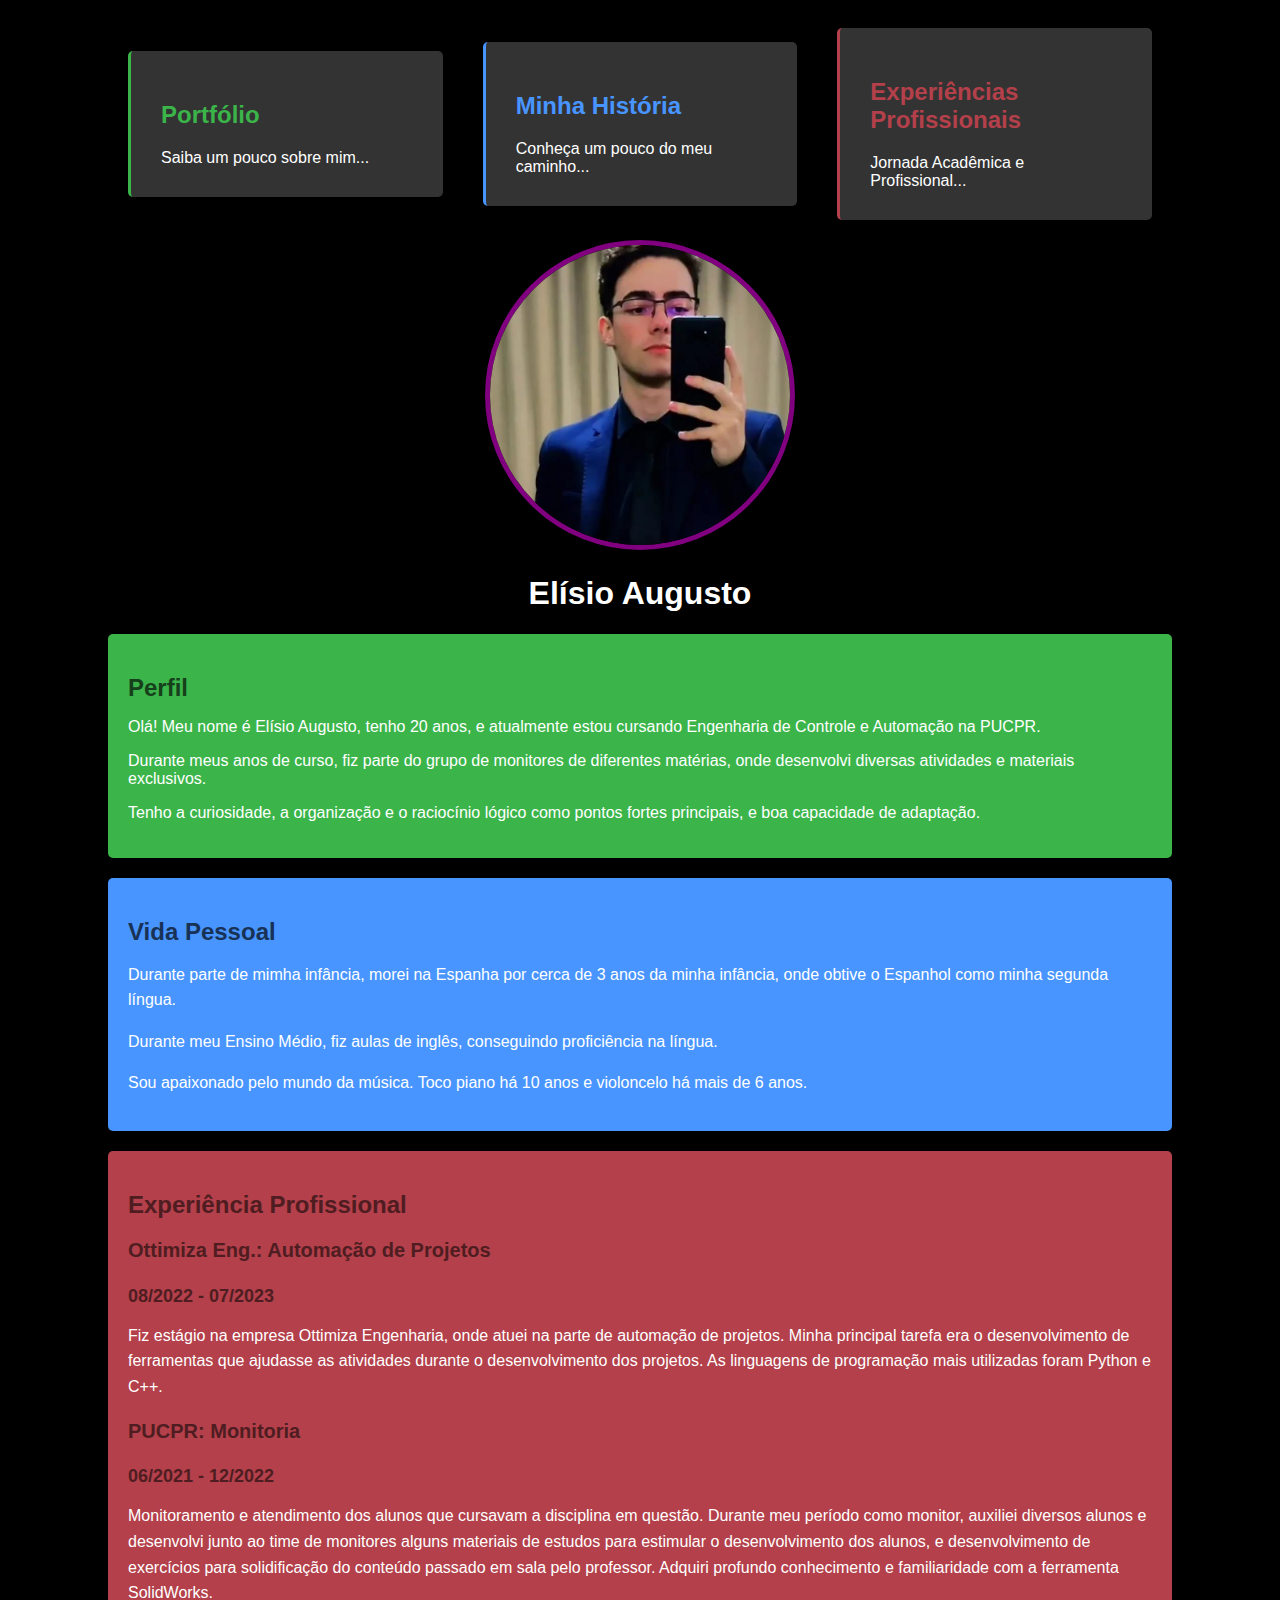
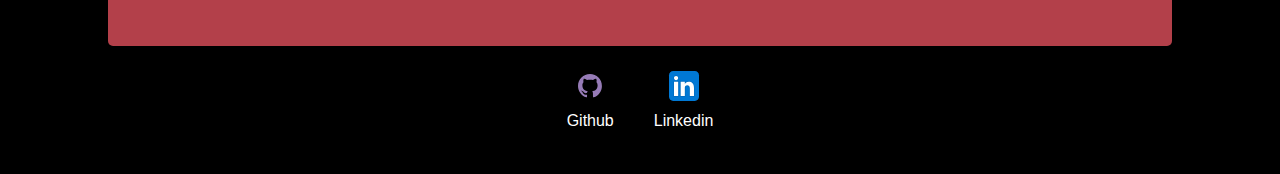
<file: index.html>
<!DOCTYPE html>
<html lang="pt-br">
    <head>
        <meta charset="UTF-8">
        <meta name="viewport" content="width=device-width, initial-scale=1.0">
        <title>Portifólio</title>
        <link rel="stylesheet" href="index.css">
    </head>

    <body>
        <div class="inicial">
            <nav>
                <div class="row">
                    <div class="card green">
                        <h2>Portfólio</h2>
                        <a href="index.html">Saiba um pouco sobre mim...</a>
                    </div>
            
                    <div class="card blue">
                        <h2>Minha História</h2>
                        <a href="pessoal.html">Conheça um pouco do meu caminho...</a>
                    </div>
            
                    <div class="card red">
                        <h2>Experiências Profissionais</h2>
                        <a href="profissional.html">Jornada Acadêmica e Profissional...</a>
                    </div>
                </div>
            </nav>
        
            <header>
                <div class="center">
                    <img src="./img/fotoPerfil.jpg" alt="">
                    <h1>Elísio Augusto</h1>
                </div>
            </header>
        </div>

        <div class="container">
            <main>
                <section class="profile">
                    <h2>Perfil</h2>

                    <p>Olá! Meu nome é Elísio Augusto, tenho 20 anos, e atualmente estou cursando Engenharia de Controle e Automação na PUCPR.</p>
                    <p>Durante meus anos de curso, fiz parte do grupo de monitores de diferentes matérias, onde desenvolvi diversas atividades e materiais exclusivos.</p>
                    <p>Tenho a curiosidade, a organização e o raciocínio lógico como pontos fortes principais, e boa capacidade de adaptação.</p>
                </section>
                
                <section class="personal-life">
                    <h2>Vida Pessoal</h2>

                    <p>Durante parte de mimha infância, morei na Espanha por cerca de 3 anos da minha infância, onde obtive o Espanhol como minha segunda língua.</p>
                    <p>Durante meu Ensino Médio, fiz aulas de inglês, conseguindo proficiência na língua.</p>
                    <p>Sou apaixonado pelo mundo da música. Toco piano há 10 anos e violoncelo há mais de 6 anos.</p>
                </section>
                
                <section class="professional-experience">
                    <h2>Experiência Profissional</h2>

                    <div class="experience">
                        <h3>Ottimiza Eng.: Automação de Projetos</h3>
                        <h4>08/2022 - 07/2023</h4>

                        <p>Fiz estágio na empresa Ottimiza Engenharia, onde atuei na parte de automação de projetos. 
                            Minha principal tarefa era o desenvolvimento de ferramentas que ajudasse as atividades durante o desenvolvimento dos projetos. As linguagens de programação 
                            mais utilizadas foram Python e C++. 
                        </p>
                    </div>

                    <div class="experience">
                        <h3>PUCPR: Monitoria</h3>
                        <h4>06/2021 - 12/2022</h4>

                        <p>Monitoramento e atendimento dos alunos que cursavam a disciplina em questão. Durante meu período como monitor, auxiliei diversos 
                            alunos e desenvolvi junto ao time de monitores alguns materiais de estudos para estimular o desenvolvimento dos alunos, e
                            desenvolvimento de exercícios para solidificação do conteúdo passado em sala pelo professor. Adquiri profundo conhecimento e 
                            familiaridade com a ferramenta SolidWorks.
                        </p>
                    </div>
                </section>
            </main>
        
            <footer>
                <a href="https://github.com/ElisioAugusto" target="_blank" rel="noopener noreferrer">
                    <img src="./img/github.svg">
                    <p>Github</p>
                </a>
                <a href="https://www.linkedin.com/in/elisio-augusto/" target="_blank" rel="noopener noreferrer">
                    <img src="./img/linkedin.svg">
                    <p>Linkedin</p>
                </a>
            </footer>
        </div>
    </body>
</html>
</file>
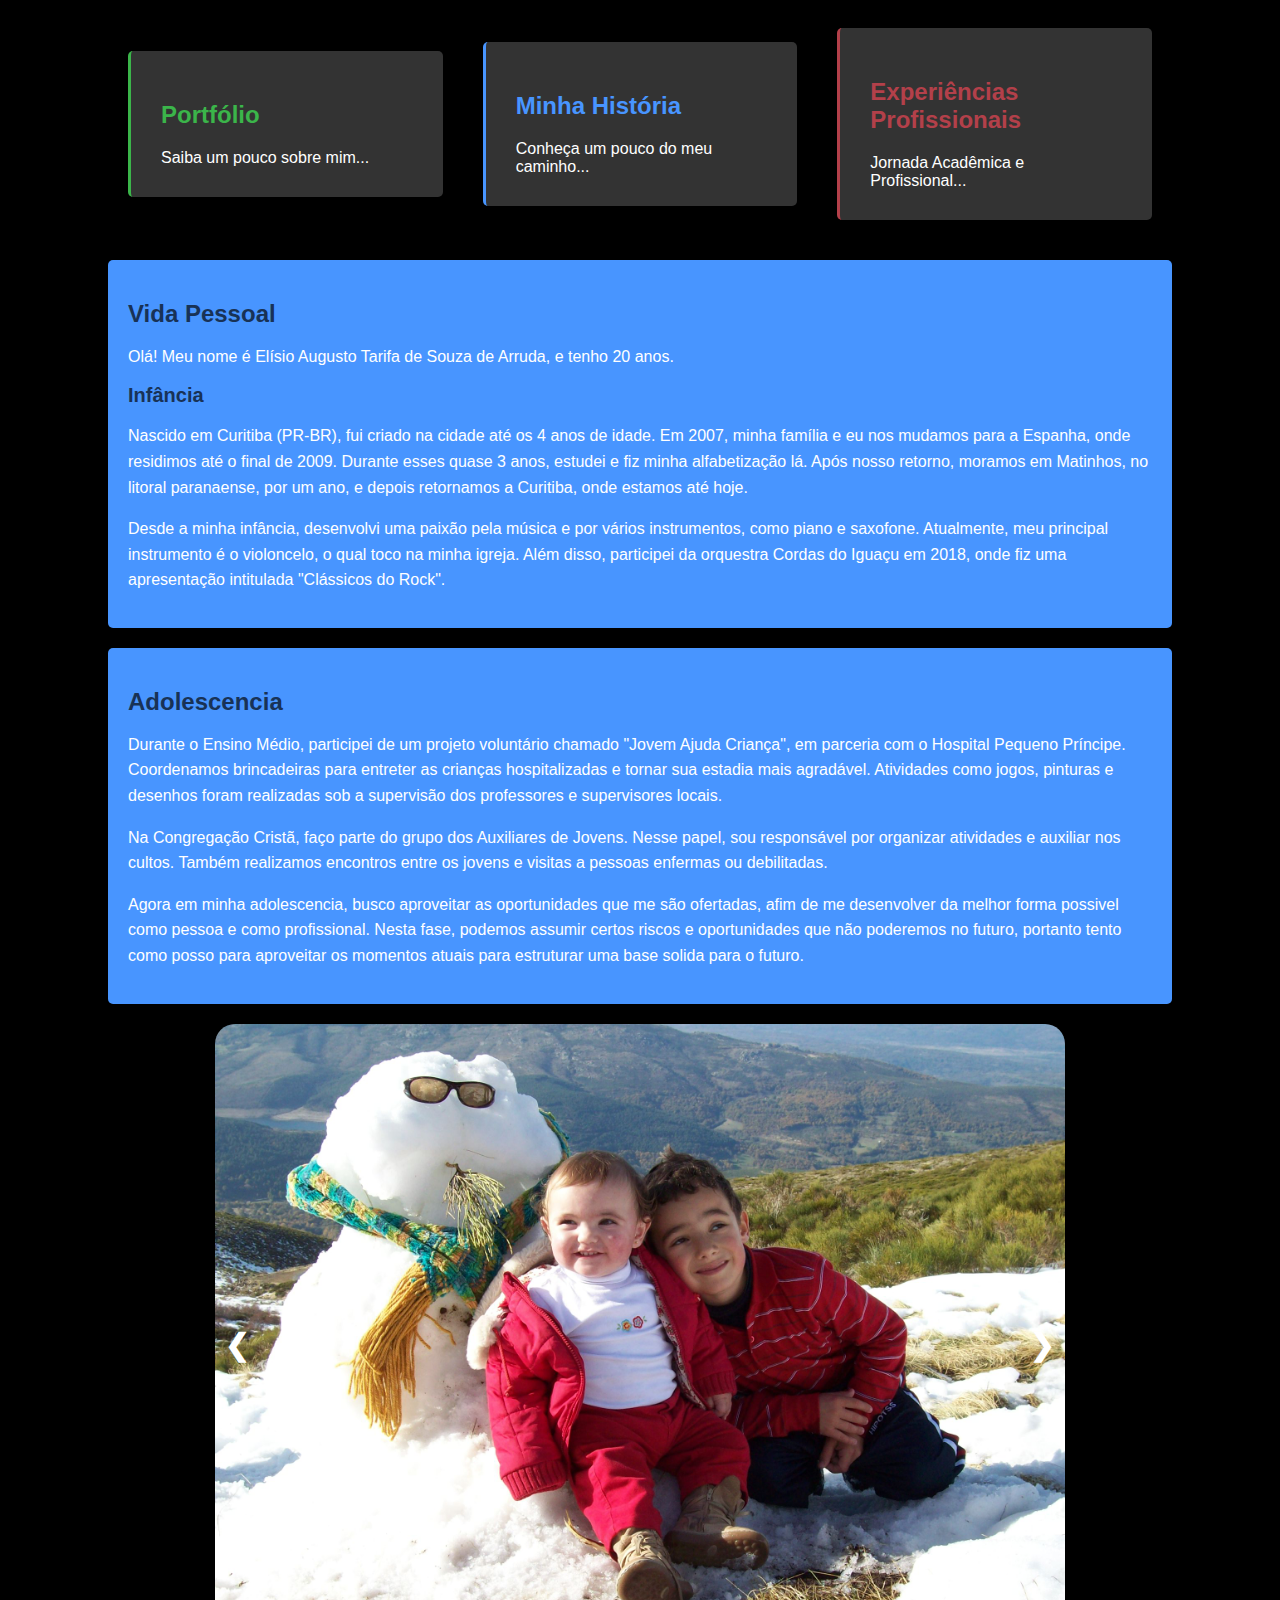
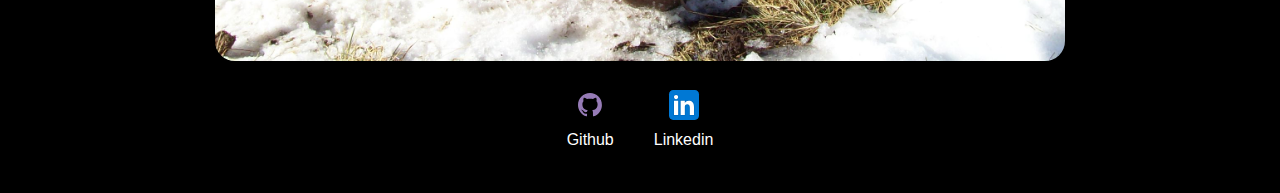
<file: pessoal.html>
<!DOCTYPE html>
<html lang="pt-br">
    <head>
        <meta charset="UTF-8">
        <meta name="viewport" content="width=device-width, initial-scale=1.0">
        <title>Pessoal</title>
        <link rel="stylesheet" href="index.css">
    </head>

    <body>
        <div class="inicial">
            <nav>
                <div class="row">
                    <div class="card green">
                        <h2>Portfólio</h2>
                        <a href="index.html">Saiba um pouco sobre mim...</a>
                    </div>
            
                    <div class="card blue">
                        <h2 href="pessoal.html">Minha História</h2>
                        <a href="pessoal.html">Conheça um pouco do meu caminho...</a>
                    </div>
            
                    <div class="card red">
                        <h2 href="profissional.html">Experiências Profissionais</h2>
                        <a href="profissional.html">Jornada Acadêmica e Profissional...</a>
                    </div>
                </div>
            </nav>
        </div>

        <div class="container">
            <section class="personal-life">
                <h2>Vida Pessoal</h2>

                <p>Olá! Meu nome é Elísio Augusto Tarifa de Souza de Arruda, e tenho 20 anos.</p>
            
                <h3>Infância</h3>

                <p>
                    Nascido em Curitiba (PR-BR), fui criado na cidade até os 4 anos de idade. 
                    Em 2007, minha família e eu nos mudamos para a Espanha, onde residimos até o final de 2009. 
                    Durante esses quase 3 anos, estudei e fiz minha alfabetização lá. Após nosso retorno, 
                    moramos em Matinhos, no litoral paranaense, por um ano, e depois retornamos a Curitiba, onde estamos até hoje.
                </p>
            
                <p>
                    Desde a minha infância, desenvolvi uma paixão pela música e por vários instrumentos, 
                    como piano e saxofone. Atualmente, meu principal instrumento é o violoncelo, o qual toco na 
                    minha igreja. Além disso, participei da orquestra Cordas do Iguaçu em 2018, onde fiz uma 
                    apresentação intitulada "Clássicos do Rock".
                </p> 
            </section>

            <section class="personal-life">
                <h2>Adolescencia</h2>

                <p>
                    Durante o Ensino Médio, participei de um projeto voluntário chamado "Jovem Ajuda Criança", 
                    em parceria com o Hospital Pequeno Príncipe. Coordenamos brincadeiras para entreter as crianças 
                    hospitalizadas e tornar sua estadia mais agradável. Atividades como jogos, pinturas e desenhos 
                    foram realizadas sob a supervisão dos professores e supervisores locais.
                </p>
                
                <p>
                    Na Congregação Cristã, faço parte do grupo dos Auxiliares de Jovens. Nesse papel, 
                    sou responsável por organizar atividades e auxiliar nos cultos. Também realizamos encontros 
                    entre os jovens e visitas a pessoas enfermas ou debilitadas.
                </p>

                <p>
                    Agora em minha adolescencia, busco aproveitar as oportunidades que me são ofertadas, 
                    afim de me desenvolver da melhor forma possivel como pessoa e como profissional.  Nesta fase, 
                    podemos assumir certos riscos e oportunidades que não poderemos no futuro, portanto tento como 
                    posso para aproveitar os momentos atuais para estruturar uma base solida para o futuro.
                </p>
            </section>

            <div class="slider-container">
                <div class="slide fade">
                    <img src="./img/neve01.jpg" alt="Foto 1">
                </div>
                <div class="slide fade">
                    <img src="./img/neve02.JPG" alt="Foto 2">
                </div>
                <div class="slide fade">
                    <img src="./img/elielo.JPG" alt="Foto 3">
                </div>
                <div class="slide fade">
                    <img src="./img/15_anos_Eloisa.jpg" alt="Foto 4">
                </div>
                <div class="slide fade">
                    <img src="./img/familia.jpg" alt="Foto 5">
                </div>
        
                <a class="prev" onclick="plusSlides(-1)">&#10094;</a>
                <a class="next" onclick="plusSlides(1)">&#10095;</a>
            </div>
            <script src="script.js"></script>

            <footer>
                <a href="https://github.com/ElisioAugusto" target="_blank" rel="noopener noreferrer">
                    <img src="./img/github.svg">
                    <p>Github</p>
                </a>
                <a href="https://www.linkedin.com/in/elisio-augusto/" target="_blank" rel="noopener noreferrer">
                    <img src="./img/linkedin.svg">
                    <p>Linkedin</p>
                </a>
            </footer>
        </div>
    </body>
</html>
</file>
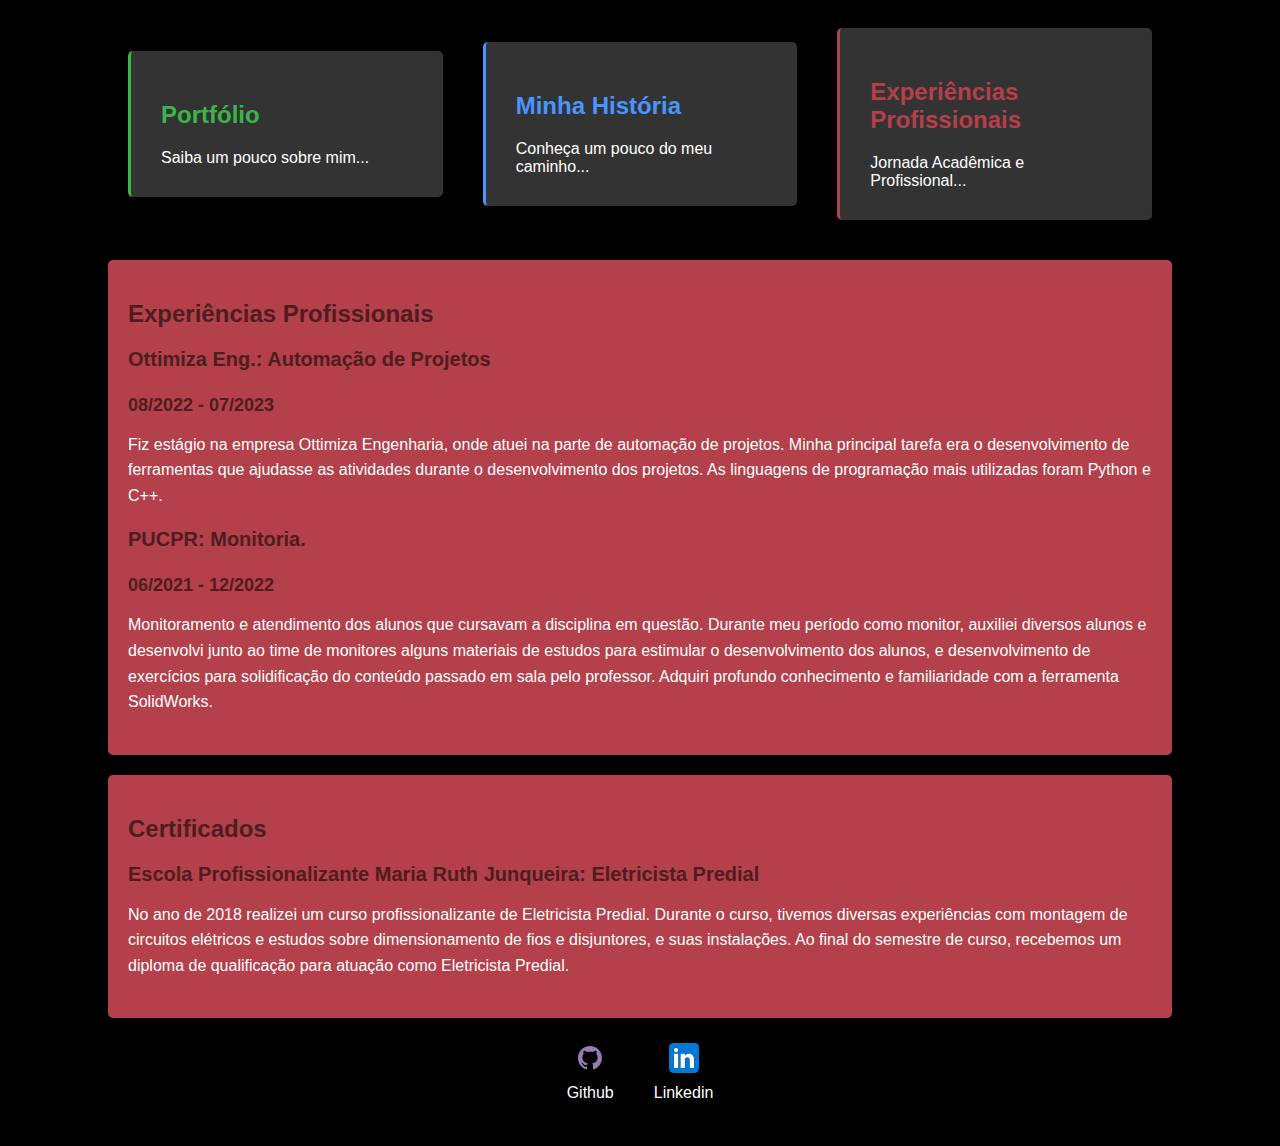
<file: profissional.html>
<!DOCTYPE html>
<html lang="pt-br">
    <head>
        <meta charset="UTF-8">
        <meta name="viewport" content="width=device-width, initial-scale=1.0">
        <title>Portifólio</title>
        <link rel="stylesheet" href="index.css">
    </head>
    
    <body>
        <div class="inicial">
            <nav>
                <div class="row">
                    <div class="card green">
                        <h2>Portfólio</h2>
                        <a href="index.html">Saiba um pouco sobre mim...</a>
                    </div>
            
                    <div class="card blue">
                        <h2 href="pessoal.html">Minha História</h2>
                        <a href="pessoal.html">Conheça um pouco do meu caminho...</a>
                    </div>
            
                    <div class="card red">
                        <h2 href="profissional.html">Experiências Profissionais</h2>
                        <a href="profissional.html">Jornada Acadêmica e Profissional...</a>
                    </div>
                </div>
            </nav>
        </div>

        <div class="container">
            <section class="professional-experience">
                <h2>Experiências Profissionais</h2>
                
                <div class="experience">
                    <h3>Ottimiza Eng.: Automação de Projetos</h3>
                    <h4>08/2022 - 07/2023</h4>
                    <p>Fiz estágio na empresa Ottimiza Engenharia, onde atuei na parte de automação de projetos. 
                        Minha principal tarefa era o desenvolvimento de ferramentas que ajudasse as atividades durante o desenvolvimento dos projetos. 
                        As linguagens de programação mais utilizadas foram Python e C++. 
                    </p>
                </div>
                
                <div class="experience">
                    <h3>PUCPR: Monitoria.</h3>
                    <h4>06/2021 - 12/2022</h4>
                    <p>Monitoramento e atendimento dos alunos que cursavam a disciplina em questão. Durante meu período como monitor, auxiliei diversos 
                        alunos e desenvolvi junto ao time de monitores alguns materiais de estudos para estimular o desenvolvimento dos alunos, e
                        desenvolvimento de exercícios para solidificação do conteúdo passado em sala pelo professor. Adquiri profundo conhecimento e 
                        familiaridade com a ferramenta SolidWorks.
                    </p>
                </div>
            </section>
            
            <section class="certificates">
                <h2>Certificados</h2>
                
                <div class="certificate">
                    <h3>Escola Profissionalizante Maria Ruth Junqueira: Eletricista Predial</h3>
                    <p>No ano de 2018 realizei um curso profissionalizante de Eletricista Predial. Durante o curso, tivemos diversas experiências com 
                        montagem de circuitos elétricos e estudos sobre dimensionamento de fios e disjuntores, e suas instalações. Ao final do semestre
                        de curso, recebemos um diploma de qualificação para atuação como Eletricista Predial.
                    </p>
                </div>
            </section>
            
            <footer>
                <a href="https://github.com/ElisioAugusto" target="_blank" rel="noopener noreferrer">
                    <img src="./img/github.svg">
                    <p>Github</p>
                </a>
                <a href="https://www.linkedin.com/in/elisio-augusto/" target="_blank" rel="noopener noreferrer">
                    <img src="./img/linkedin.svg">
                    <p>Linkedin</p>
                </a>
            </footer>
        </div>
    </body>
</html>
</file>
<file: index.css>
.inicial {
    padding: 0px 100px;
    max-width: 1400px;
    margin: auto;
}

.container {
    padding: 0px 100px;
    max-width: 1100px;
    margin: 0 auto;
}

body {
    color: white;
    background-color: black;
    font-family: Arial, Helvetica, sans-serif;
}

ul {
    display: flex;
    justify-content: space-between;
    list-style-type: none;
    align-items: center;
    padding: 16px;
}

a {
    color: white;
    text-decoration: none;
}

header img {
    width: 300px;
    height: 300px;
    border-radius: 50%;
    border: 5px solid purple;
}

nav a:hover {
    color: #5bbe42;
}

/* ==== FOOTER ==== */
footer {
    display: flex;
    justify-content: center;
}

footer img {
    width: 40px;
    height: 40px;
}

footer a {
    margin: 20px;
    text-align: center;
}

footer a:hover {
    color: purple;
}

footer p {
    margin-top: 2px;
}

.center {
    text-align: center;
}

.row {
    display: flex;
    justify-content: center;
    align-items: center;
}

/* ==== Card/Menu ==== */
.card {
    border-radius: 5px;
    box-shadow: 7px 7px 13px 0px rgba(50, 50, 50, 0);
    padding: 30px;
    margin: 20px;
    width: 400px;
    background-color: #333333;
    transition: all 0.3s ease-out;
}

.card:hover {
    transform: translateY(-5px);
    cursor: pointer;
}

.card:pre

.card p {
    color: #a3a5ae;
    font-size: 16px;
}

.image {
    float: right;
    max-width: 64px;
    max-height: 64px;
}
  
.blue {
    border-left: 3px solid #4895ff;
}
.blue h2 {
    color: #4895ff;
}
.blue a:hover {
    color: #4895ff;
}

.green {
    border-left: 3px solid #3bb54a;
}
.green h2 {
    color: #3bb54a;
}
.green a:hover {
    color: #3bb54a;
}

.red {
    border-left: 3px solid #b3404a;
}
.red h2 {
    color: #b3404a;
}
.red a:hover {
    color: #b3404a;
}

/* ==== Slide de fotos ==== */
.slider-container {
    position: relative;
    max-width: 850px;
    margin: auto;
}

.slide {
    display: none;
}

img {
    width: 100%;
    border-radius: 20px;
}

.prev, .next {
    position: absolute;
    top: 50%;
    transform: translateY(-50%);
    font-size: 30px;
    font-weight: bold;
    padding: 10px;
    cursor: pointer;
    z-index: 1;
}

.prev {
    left: 0;
}

.next {
    right: 0;
}

.fade {
    animation-name: fade;
    animation-duration: 1.5s;
}

@keyframes fade {
    from {opacity: 0.4}
    to {opacity: 1}
}

.slide-text {
    position: absolute;
    bottom: 0;
    left: 0;
    width: 100%;
    background-color: rgba(0, 0, 0, 0.5);
    color: white;
    padding: 10px;
    text-align: center;
}

/* ==== perfil resumido ==== */

.profile {
    margin-top: 20px;
    padding: 20px;
    background-color: #3bb54a;
    border-radius: 5px;
    box-shadow: 0 0 5px rgba(0, 0, 0, 0.2);
}

.profile h2 {
    font-size: 24px;
    margin-bottom: 15px;
    color: #163f1b;
}

/* ==== configuração bloco pessoal ==== */
.personal-life {
    margin-top: 20px;
    margin-bottom: 20px;
    padding: 20px;
    background-color: #4895ff;
    border-radius: 5px;
    box-shadow: 0 0 5px rgba(0, 0, 0, 0.2);
}

.personal-life h2 {
    font-size: 24px;
    margin-bottom: 10px;
    color: #183256;

}

.personal-life h3 {
    font-size: 20px;
    margin-top: 15px;
    margin-bottom: 5px;
    color: #183256;
}

.personal-life p {
    font-size: 16px;
    line-height: 1.6;
    margin-bottom: 15px;
}

/* ==== configuralçao bloco profissional ==== */
.professional-experience, .certificates {
    margin-top: 20px;
    padding: 20px;
    background-color: #b3404a;
    border-radius: 5px;
    box-shadow: 0 0 5px rgba(0, 0, 0, 0.2);
}

.experience, .certificate {
    margin-bottom: 20px;
}

.professional-experience h2, .certificates h2 {
    font-size: 24px;
    margin-bottom: 15px;
    color: #4f1d21;
}

.experience h3, .certificate h3 {
    font-size: 20px;
    margin-bottom: 5px;
    color: #4f1d21;
}

.experience h4 {
    font-size: 18px;
    margin-bottom: 10px;
    color: #4f1d21;
}

.experience p, .certificate p {
    font-size: 16px;
    line-height: 1.6;
}
</file>
